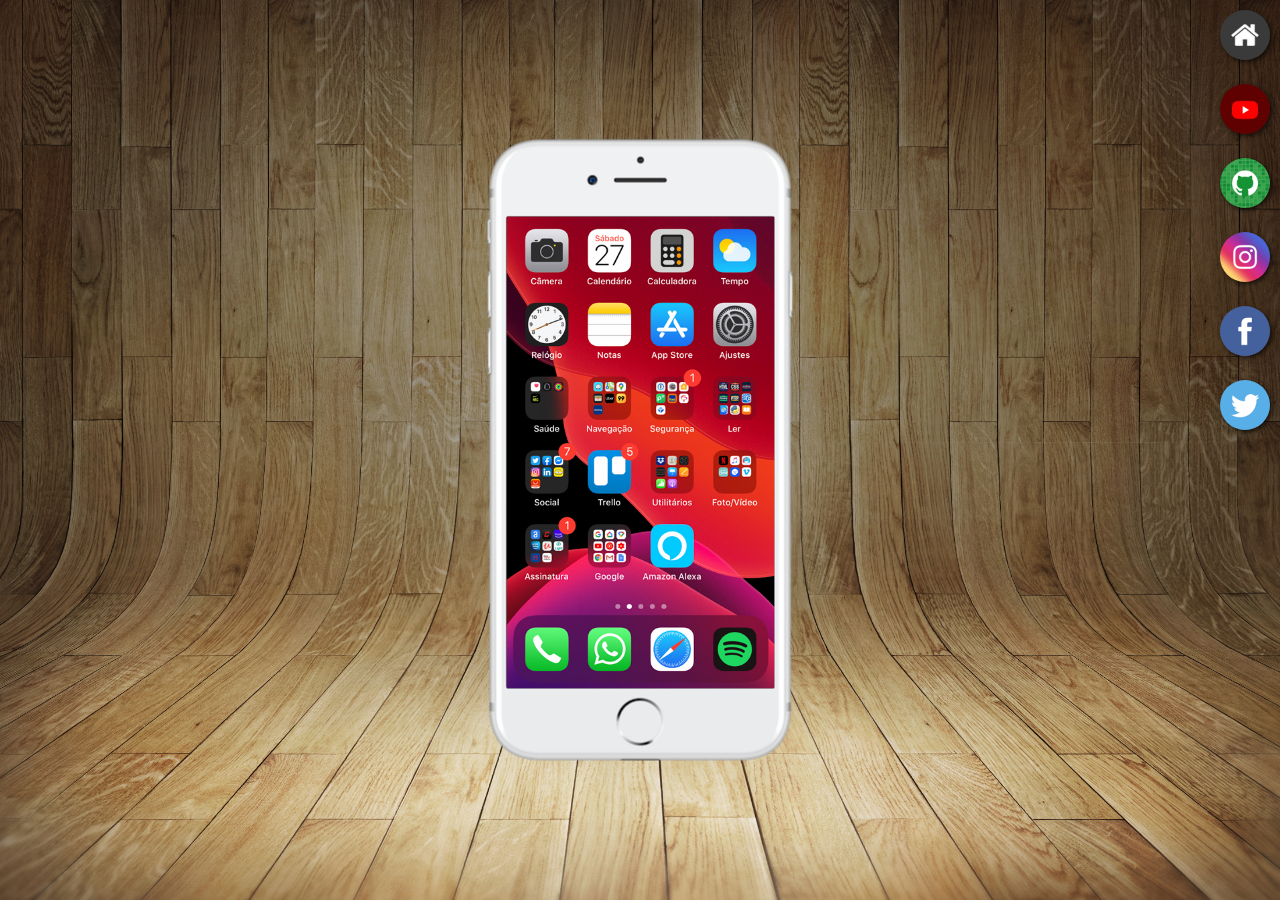
<file: index.html>
<!DOCTYPE html>
<html lang="pt-br">
<head>
    <meta charset="UTF-8">
    <meta name="viewport" content="width=device-width, initial-scale=1.0">
    <title>Projeto Social</title>
    <link rel="shortcut icon" href="estilos/imgs/favicon.ico" type="image/x-icon">
    <link rel="stylesheet" href="estilos/style.css">
</head>
<body>
    <main>
        <section id="phone">
            <iframe src="home.html" frameborder="0" name="screen" id="screen"></iframe>
        </section>

        <section id="socials">
            <a href="home.html" target="screen"><img src="estilos/imgs/logo-home.jpg" alt=""></a><br>
            <a href="https://www.youtube.com/channel/UCyhfNwwtphY46mnBdTfTZ_Q" target="screen"><img src="estilos/imgs/logo-youtube.jpg" alt=""></a><br>
            <a href="" target="screen"><img src="estilos/imgs/logo-github.jpg" alt=""></a><br>
            <a href="" target="screen"><img src="estilos/imgs/logo-instagram.jpg" alt=""></a><br>
            <a href="" target="screen"><img src="estilos/imgs/logo-facebook.jpg" alt=""></a><br>
            <a href="" target="screen"><img src="estilos/imgs/logo-twitter.jpg" alt=""></a><br>
        </section>
    </main>
</body>
</html>
</file>
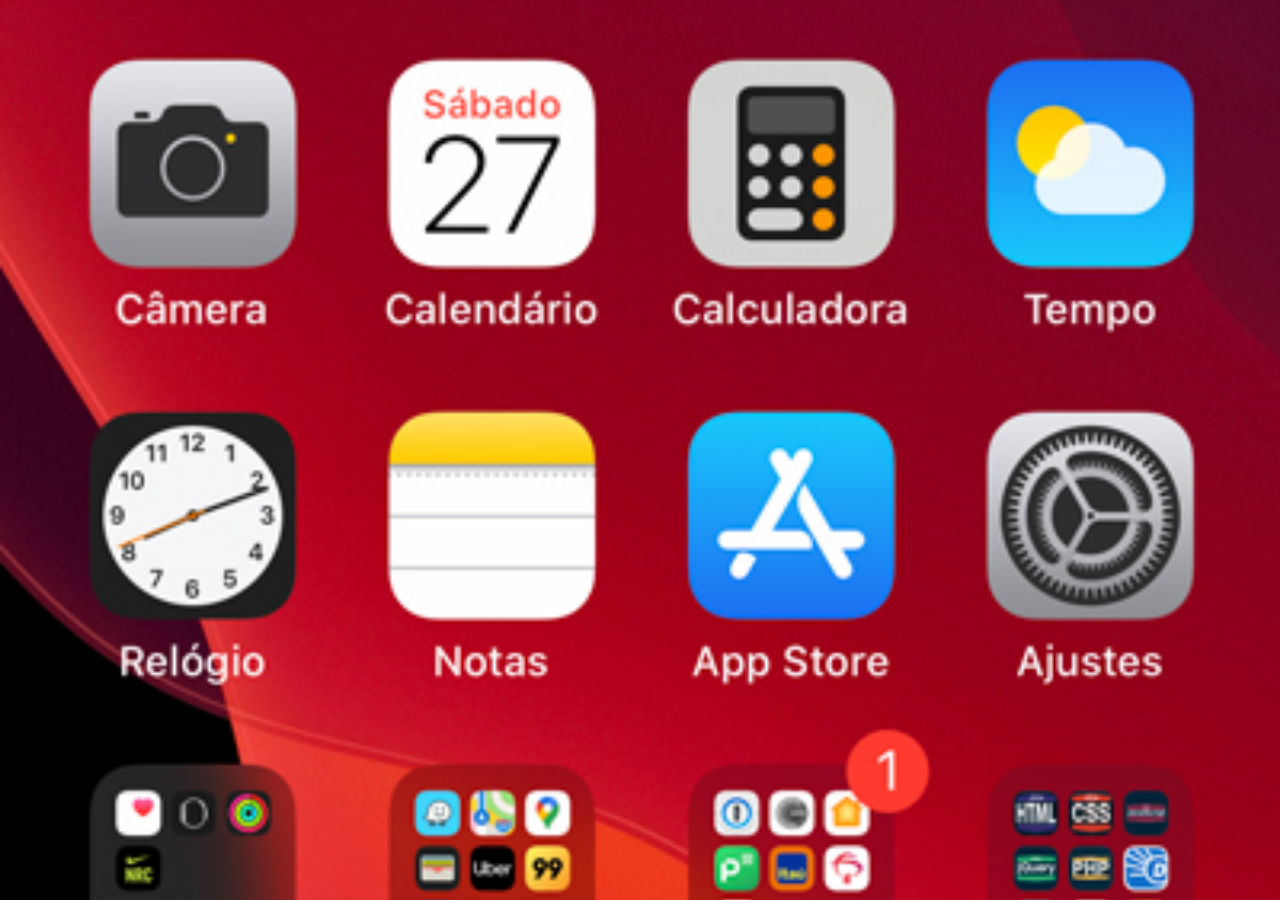
<file: home.html>
<!DOCTYPE html>
<html lang="pt-br">
<head>
    <meta charset="UTF-8">
    <meta name="viewport" content="width=device-width, initial-scale=1.0">
    <title>Home</title>
    <style>
        *{
            margin: 0px;
            padding: 0px;
        }
        body{
            height: 100vh;
            width: 100vw;
            background: gray url(estilos/imgs/tela-home.jpg) no-repeat top center;
            background-size: cover;
        }
    </style>
</head>
<body>
    
</body>
</html>
</file>
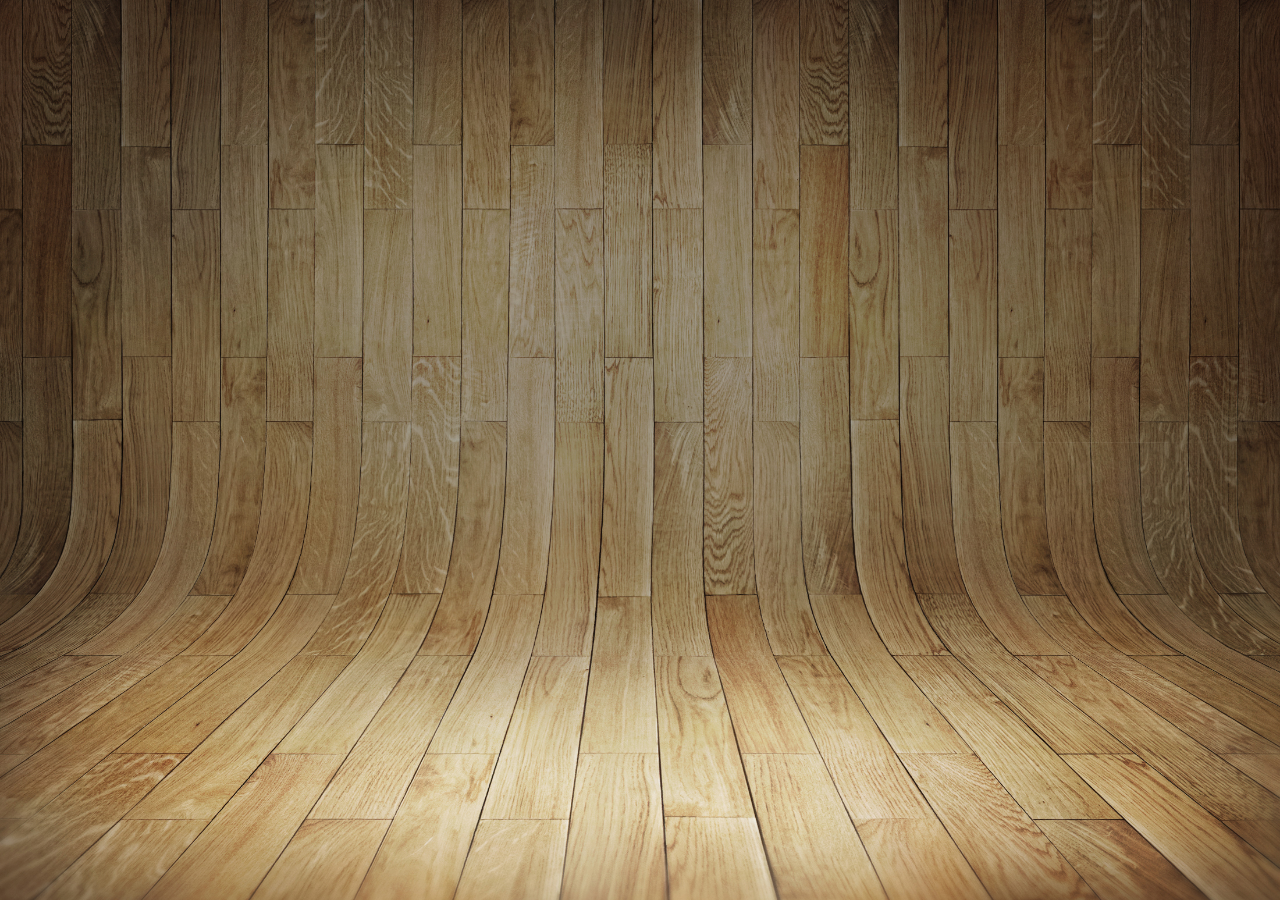
<file: inde.html>
<!DOCTYPE html>
<html lang="pt-br">
<head>
    <meta charset="UTF-8">
    <meta name="viewport" content="width=device-width, initial-scale=1.0">
    <title>Projeto Social</title>
    <link rel="shortcut icon" href="estilos/imgs/favicon.ico" type="image/x-icon">
    <link rel="stylesheet" href="estilos/style.css">
</head>
<body>
    
</body>
</html>
</file>
<file: estilos/style.css>
@charset "UTF-8";
*{
    margin: 0px;
    padding: 0px;
    font-family: Arial, Helvetica, sans-serif;
}
body,html{
    height: 100vh;
    width: 100vw;
    background-color: black;
}

body{
    background: url(imgs/fundo-madeira.jpg);
    background-repeat: no-repeat top center;
    background-size: cover;
    background-attachment: fixed;
}
main{
    position: relative;

    height: 100vh;

}
section#phone{
    position: absolute;
    top: 50%;
    left: 50%;
    transform: translate(-50%, -50%);

    height: 627px;
    width: 311px;
    background: url(imgs/frame-iphone.png);
    background-repeat: no-repeat;
}

iframe#screen{
    position: relative;
    top: 80px;
    left: 22px;

    width: 268px;
    height: 472px;
    
}

section#socials{
    text-align: right;
}

section#socials img{
    box-sizing: border-box;
    width: 50px;
    margin: 10px;
    border-radius: 50%;
    box-shadow: 2px 2px 5px rgba(0, 0, 0, 0.685);

}

section#socials img:hover{
    border: 3.5px solid rgba(255, 255, 255, 0.637);
    transform: scale(1.15);
    box-shadow: 5px 5px 10px rgba(0, 0, 0, 0.671);
    transition: transform 0.7s ease, border 1s ease;
}
</file>
